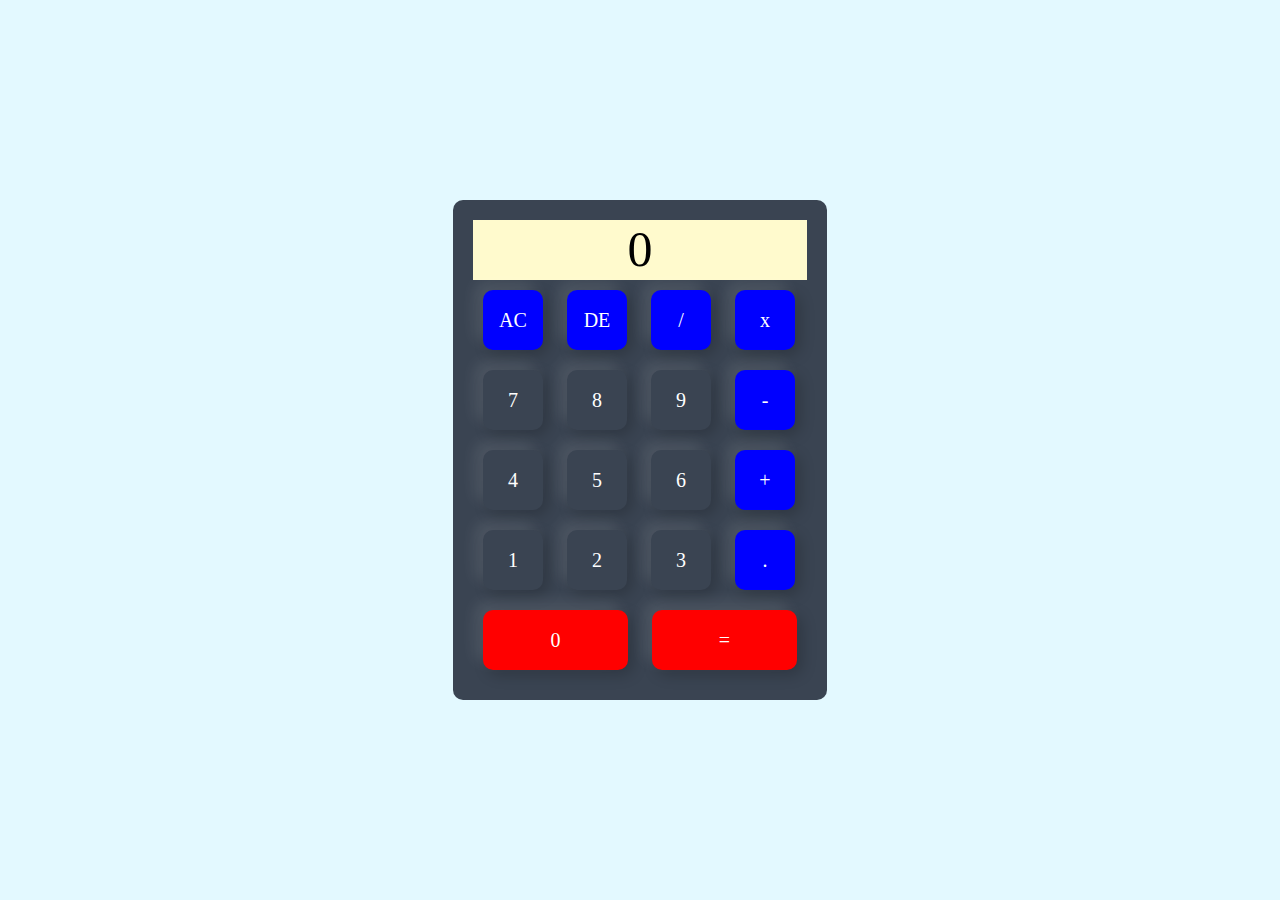
<file: index.html>
<!DOCTYPE html>
<html lang="en">
<head>
    <meta charset="UTF-8">
    <meta name="viewport" content="width=device-width, initial-scale=1.0">
    <link rel="stylesheet" href="style.css">
    <title>Calculator</title>
</head>
<body>
    <div class= "container">
        <div class="calculator">
    <div id="display" style="background: lemonchiffon; text-align: center;">0</div>
    <div>
        <button  id="clear" onclick="clearDisplay()">AC</button>
        <button  id="delete" onclick="deleteDisplay()">DE</button>
        <button  id="divide" onclick="updateDisplay('divide')">/</button>
        <button  id="multiply" onclick="updateDisplay('multiply')">x</button>
    </div>
      <div>  
          <button id="seven"onclick="updateDisplay(7)">7</button>
          <button id="eight"onclick="updateDisplay(8)">8</button>
          <button  id="nine" onclick="updateDisplay(9)">9</button>
          <button  id="subtract" onclick="updateDisplay('subtract')">-</button>
       </div>
       <div>
           <button id="four"onclick="updateDisplay(4)">4</button>
           <button id="five"onclick="updateDisplay(5)">5</button>
        <button id="six"onclick="updateDisplay(6)">6</button>
        <button id="add" onclick="updateDisplay('add')">+</button>
        </div>
        <button id="one"onclick="updateDisplay(1)">1</button>
        <button id="two"onclick="updateDisplay(2)">2</button>
        <button id="three"onclick="updateDisplay(3)">3</button>
        <button id="decimal" onclick="updateDisplay('decimal')">.</button>
        <div>
            <button id="zero"onclick="updateDisplay(0)">0</button>
            <button  id="equals" onclick="updateDisplay('equals')">=</button>
        </div>
        </div>     
  </div>
</div>
   <script src="index.js"></script>
</body>
</html>
</file>
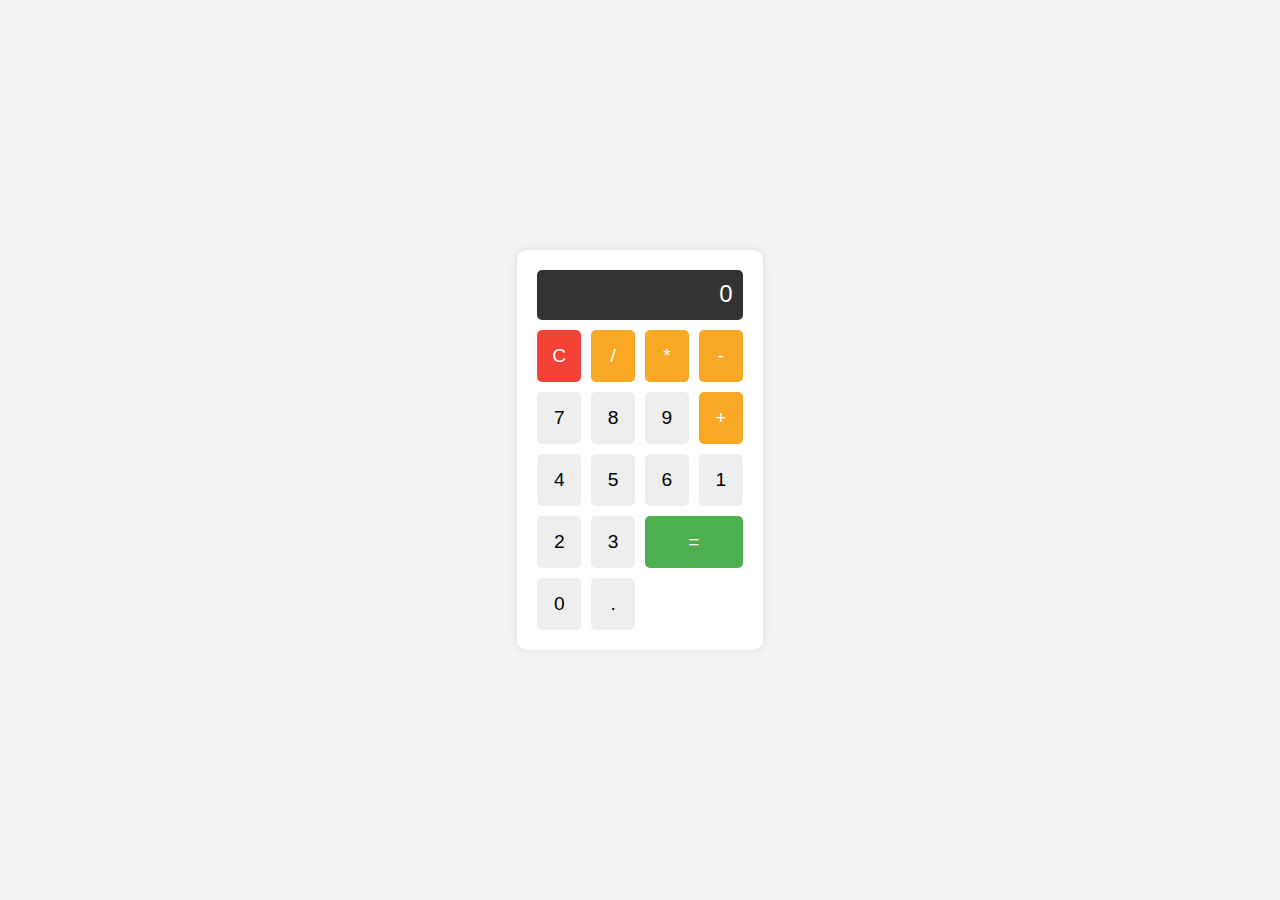
<file: chatgpt.html>
<!DOCTYPE html>
<html lang="en">
<head>
    <meta charset="UTF-8">
    <meta name="viewport" content="width=device-width, initial-scale=1.0">
    <title>Simple Calculator</title>
    <style>
        body {
            font-family: Arial, sans-serif;
            display: flex;
            justify-content: center;
            align-items: center;
            height: 100vh;
            margin: 0;
            background-color: #f4f4f4;
        }
        .calculator {
            background: #fff;
            padding: 20px;
            border-radius: 10px;
            box-shadow: 0 0 10px rgba(0, 0, 0, 0.1);
        }
        .display {
            width: 100%;
            height: 50px;
            background: #333;
            color: #fff;
            text-align: right;
            padding: 10px;
            font-size: 1.5em;
            border-radius: 5px;
            margin-bottom: 10px;
            box-sizing: border-box;
        }
        .keys {
            display: grid;
            grid-template-columns: repeat(4, 1fr);
            gap: 10px;
        }
        button {
            padding: 15px;
            font-size: 1.2em;
            border: none;
            background-color: #eee;
            border-radius: 5px;
            cursor: pointer;
            transition: background-color 0.2s;
        }
        button:active {
            background-color: #ddd;
        }
        .operator {
            background-color: #f9a825;
            color: #fff;
        }
        .operator:active {
            background-color: #f57f17;
        }
        .equals {
            background-color: #4caf50;
            color: #fff;
            grid-column: span 2;
        }
        .equals:active {
            background-color: #388e3c;
        }
        .clear {
            background-color: #f44336;
            color: #fff;
        }
        .clear:active {
            background-color: #d32f2f;
        }
    </style>
</head>
<body>
    <div class="calculator">
        <div class="display" id="display">0</div>
        <div class="keys">
            <button class="clear">C</button>
            <button class="operator">/</button>
            <button class="operator">*</button>
            <button class="operator">-</button>
            <button>7</button>
            <button>8</button>
            <button>9</button>
            <button class="operator">+</button>
            <button>4</button>
            <button>5</button>
            <button>6</button>
            <button>1</button>
            <button>2</button>
            <button>3</button>
            <button class="equals">=</button>
            <button>0</button>
            <button>.</button>
        </div>
    </div>

    <script>
        const display = document.getElementById('display');
        const keys = document.querySelector('.keys');
        let currentInput = '0';
        let firstOperand = null;
        let operator = null;
        let waitForSecondOperand = false;

        keys.addEventListener('click', (event) => {
            const { target } = event;
            if (!target.matches('button')) return;

            if (target.classList.contains('operator')) {
                handleOperator(target.textContent);
                return;
            }

            if (target.classList.contains('clear')) {
                clear();
                return;
            }

            if (target.classList.contains('equals')) {
                calculate();
                return;
            }

            inputDigit(target.textContent);
        });

        function inputDigit(digit) {
            if (waitForSecondOperand) {
                currentInput = digit;
                waitForSecondOperand = false;
            } else {
                currentInput = currentInput === '0' ? digit : currentInput + digit;
            }
            updateDisplay();
        }

        function handleOperator(nextOperator) {
            const inputValue = parseFloat(currentInput);

            if (operator && waitForSecondOperand) {
                operator = nextOperator;
                return;
            }

            if (firstOperand === null) {
                firstOperand = inputValue;
            } else if (operator) {
                const result = calculate();
                currentInput = String(result);
                firstOperand = result;
            }

            waitForSecondOperand = true;
            operator = nextOperator;
            updateDisplay();
        }

        function calculate() {
            if (operator === null || waitForSecondOperand) return;

            const secondOperand = parseFloat(currentInput);

            if (operator === '+') {
                firstOperand += secondOperand;
            } else if (operator === '-') {
                firstOperand -= secondOperand;
            } else if (operator === '*') {
                firstOperand *= secondOperand;
            } else if (operator === '/') {
                firstOperand /= secondOperand;
            }

            currentInput = String(firstOperand);
            operator = null;
            waitForSecondOperand = false;
            updateDisplay();
        }

        function clear() {
            currentInput = '0';
            firstOperand = null;
            operator = null;
            waitForSecondOperand = false;
            updateDisplay();
        }

        function updateDisplay() {
            display.textContent = currentInput;
        }
    </script>
</body>
</html>
</file>
<file: style.css>
*{
   margin: 0;
   padding: 0;
   font-family: Cambria, Cochin, Georgia, Times, 'Times New Roman', serif;
   box-sizing:border-box 
}

.container{
    width: 100%;
    height: 100vh;
    background: #e3f9ff;
    display: flex;
    align-items: center;
    justify-content: center;
}
.calculator{
    background: #3a4452;
    padding: 20px;
    border-radius: 10px;
}
#clear,#delete,#divide,#multiply,#seven,#eight,#nine,#subtract,#four,#five,#six,#add,#one,#two,#three,#decimal,#zero,#equals
{
        border: 0;
        outline: 0;
        width: 60px;
        height: 60px;
        border-radius: 10px;
        box-shadow: -8px -8px 15px rgba(255, 255, 255 , 0.1),5px 5px 15px rgba(0, 0, 0, 0.2);
        background: transparent;
        font-size: 20px;
        color: #fff;
        cursor: pointer;
        margin: 10px;
}
#equals, 
#zero{
    width: 145px;
    background: red;
}

#display{
    width: 100%;
    height: 60px;
    font-size: 50px;
}

#clear,#delete,#divide,#multiply,#subtract,#add,#decimal
{
    background: blue;
}
</file>
